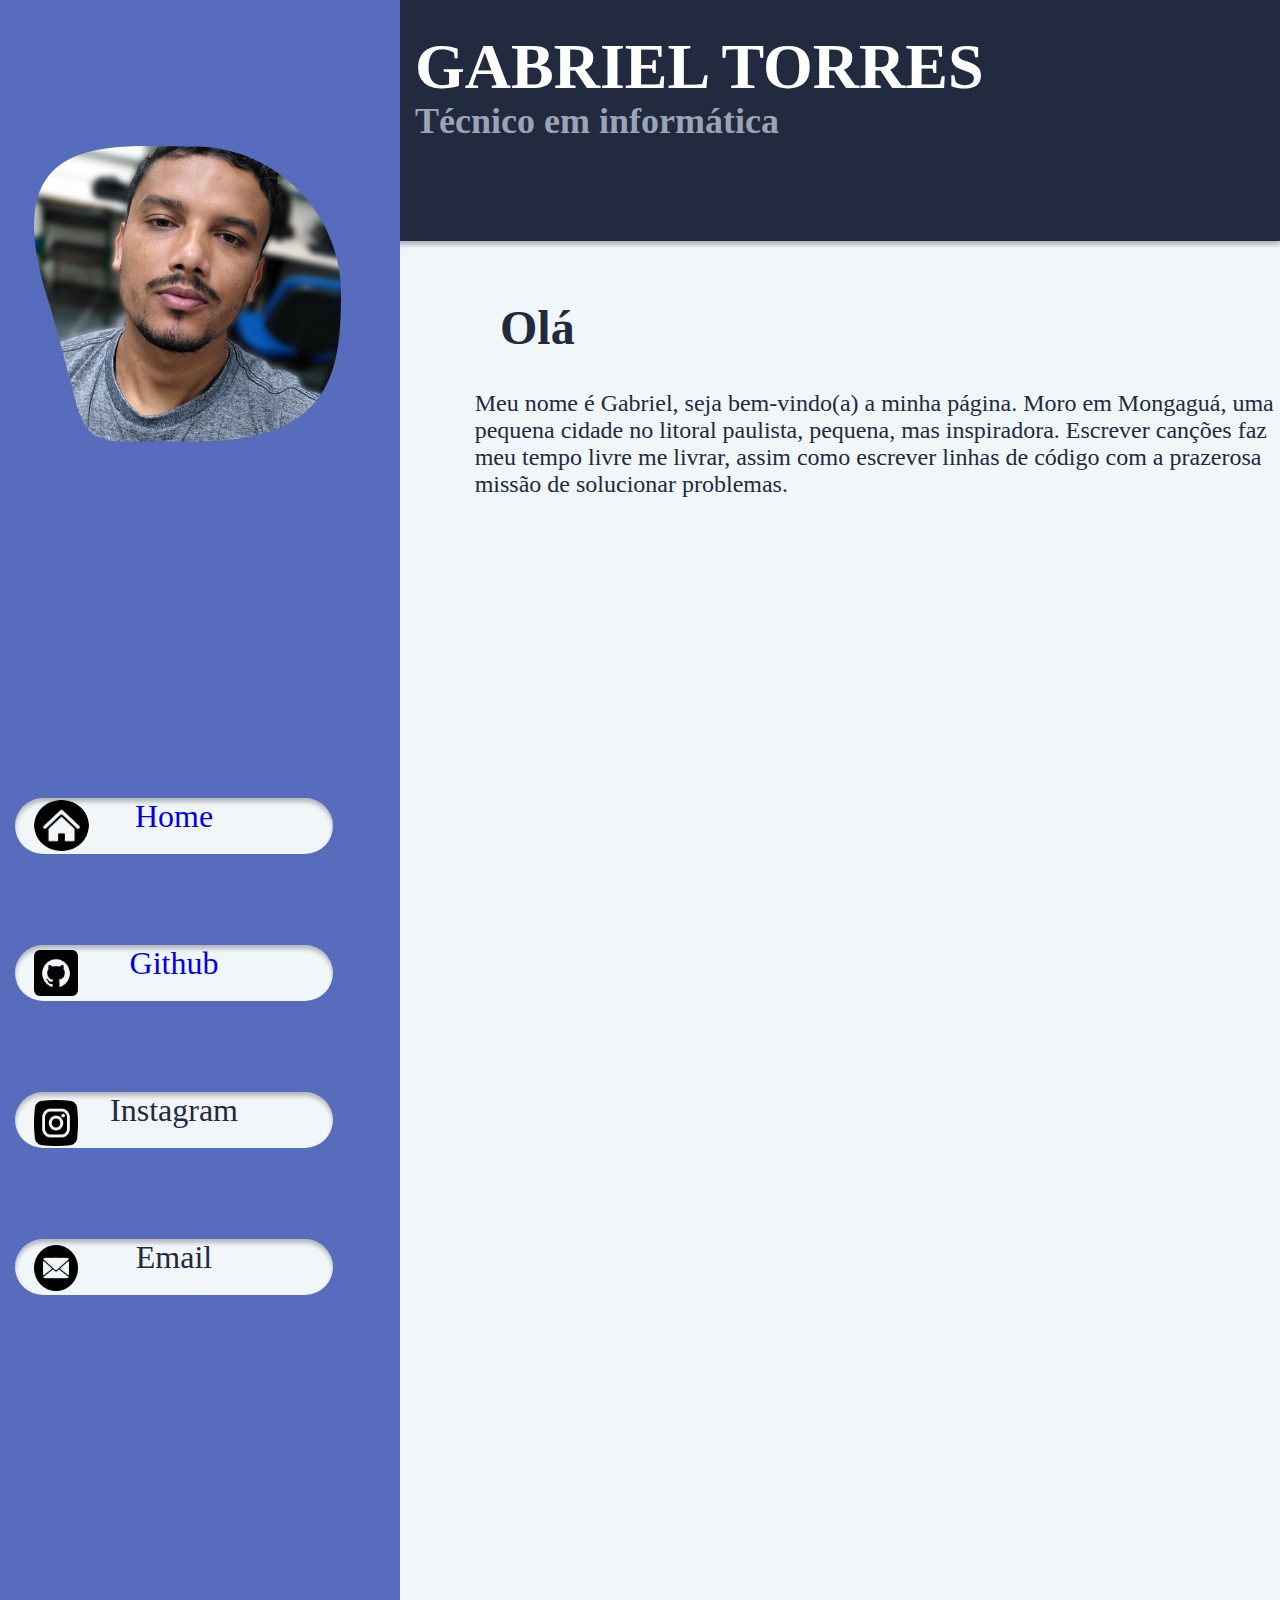
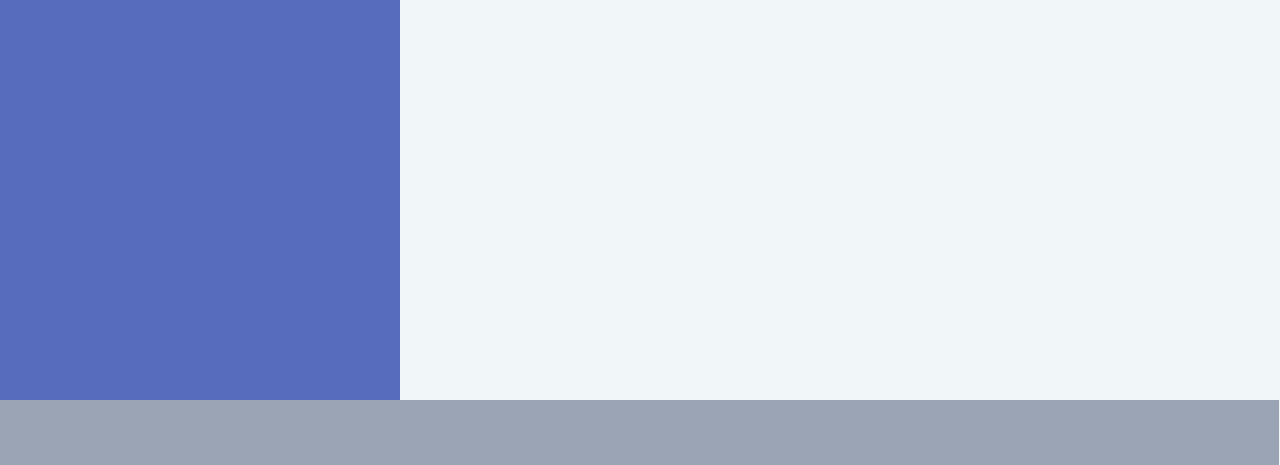
<file: gabriel.html>
<!DOCTYPE html>
<html lang="pt-br">
<head>
    <meta charset="UTF-8">
    <meta http-equiv="X-UA-Compatible" content="IE=edge">
    <meta name="viewport" content="width=device-width, initial-scale=1.0">
    <link href="https://cdn.jsdelivr.net/npm/bootstrap@5.3.0/dist/css/bootstrap.min.css" rel="stylesheet" integrity="sha384-9ndCyUaIbzAi2FUVXJi0CjmCapSmO7SnpJef0486qhLnuZ2cdeRhO02iuK6FUUVM" crossorigin="anonymous">
    <script src="https://cdn.jsdelivr.net/npm/bootstrap@5.3.0/dist/js/bootstrap.bundle.min.js" integrity="sha384-geWF76RCwLtnZ8qwWowPQNguL3RmwHVBC9FhGdlKrxdiJJigb/j/68SIy3Te4Bkz" crossorigin="anonymous"></script>
    <link rel="stylesheet" href="style.css">
    <title>Gabriel</title>
</head>
<body>
    <div class="nav">
        <h1>GABRIEL TORRES</h1>
        <h2>Técnico em informática</h2>
    </div>
    <div class="left"></div>
    <div class="rodape"></div>
    <img src="Ellipse 1.png" class="img" alt="Imagem Gabriel">
    <div class="container">
    <div class="container"></div>
    <a href="index.html">
        <div class="retangulo-home">Home</div>
    </a>
    <a href="https://github.com/GabrielTorresPires">
        <div class="retangulo-github">Github</div>
    </a>
    <div class="retangulo-instagram">Instagram</div>
    <div class="retangulo-email">Email</div>
    </div>
    <img src="casa.png" class="casa" alt="imagem home">
    <img src="github.png" class="github" alt="imagem github">
    <img src="instagram.png" class="instagram" alt="imagem instagram">
    <img src="o-email.png" class="email" alt="imagem instagram">
    <h3>Olá</h3>
    <p> Meu nome é Gabriel, seja bem-vindo(a) a minha página.
        Moro em Mongaguá, uma pequena cidade no litoral paulista,
        pequena, mas inspiradora.
        Escrever canções faz meu tempo livre me livrar, assim como
        escrever linhas de código com a prazerosa missão de 
        solucionar problemas.
    </p>
    <!-- <div class="container-2">
    <img src="automartizar.png" class="automartizar" alt="logo automartizar">
    <img src="churrasco.PNG" class="churrasco" alt="churrasco">
    <img src="tvshow.PNG" class="tvshow" alt="tvshow">
    </div> -->

    



    
    
</body>
</html>
</file>
<file: style.css>
body{
    max-width: 100%;
    display: flex;
    margin: 0;
    padding: 0;
    background: #F1F6F9;
}

.nav{
    position: absolute;
    width: 100%;
    height: 241px;
    left: 0px;
    top: 0px;
    background: #212A3E;
    box-shadow: 0px 4px 4px rgba(0, 0, 0, 0.25);
}
.tex1{
    position: absolute;
    width: 600px;
    height: 77px;
    left: 365px;
    top: 82px;
    font-family: 'Inter';
    font-style: normal;
    font-weight: 400;
    font-size: 64px;
    line-height: 77px;
    color: #FFFFFF;
}
.tex2{
    position: absolute;
    width: 396px;
    height: 44px;
    left: 365px;
    top: 159px;
    font-family: 'Inter';
    font-style: normal;
    font-weight: 400;
    font-size: 36px;
    line-height: 44px;
    /* identical to box height */
    color: #9BA4B5;
}

.left{
    position: absolute;
    width: 400px;
    height: 2000px;
    background: #576CBC;
}
img{
    position: absolute;
    width: 307px;
    height: 296px;
    left: 34px;
    top: 146px;
}
.container{
    position: absolute;
    margin-left: 15px;
    color: #212A3E;
    text-shadow: 0px 4px 4px 0px rgba(0, 0, 0, 0.25);
    font-size: 32px;
    font-family: Inter;
    text-align: center;
}
.retangulo-home{
    position: absolute;
    width: 318px;
    height: 56px;
    top: 798px;
    background: #F1F6F9;
    box-shadow: inset 0px 4px 4px rgba(0, 0, 0, 0.25);
    border-radius: 272px;    
}
.retangulo-github{
    position: absolute;
    width: 318px;
    height: 56px;
    top: 945px;
    background: #F1F6F9;
    box-shadow: inset 0px 4px 4px rgba(0, 0, 0, 0.25);
    border-radius: 272px;    
}
.retangulo-instagram{
    position: absolute;
    width: 318px;
    height: 56px;
    top: 1092px;
    background: #F1F6F9;
    box-shadow: inset 0px 4px 4px rgba(0, 0, 0, 0.25);
    border-radius: 272px;    
}
.retangulo-email{
    position: absolute;
    width: 318px;
    height: 56px;
    top: 1239px;
    background: #F1F6F9;
    box-shadow: inset 0px 4px 4px rgba(0, 0, 0, 0.25);
    border-radius: 272px;    
}
.casa{
    width: 55px;
    height: 51px;
    flex-shrink: 0;
    border-radius: 40px;
    top: 800px;
    margin-right: 500px;
}
.github{
    width: 44px;
    height: 46px;
    flex-shrink: 0;
    top: 950px;
}
.instagram{
    width: 44px;
    height: 46px;
    flex-shrink: 0;
    top: 1100px;
}
.email{
    width: 44px;
    height: 46px;
    flex-shrink: 0;
    top: 1245px;
}
.rodape{
    position: absolute;
    width: 100%;
    height: 65px;
    left: -1px;
    top: 2000px;
    background: #9BA4B5; 
}
h1{
    position: absolute;
    color: #FFF;
    font-size: 64px;
    font-family: Inter;
    margin-left: 415px;
    margin-top: 30px; 
}
h2{
    position: absolute;
    color: #9BA4B5;
    font-size: 36px;
    font-family: Inter;
    margin-left: 415px;
    margin-top: 100px; 
}
h3{
    display: flex;
    position: relative;
    color: #212A3E;
    font-size: 48px;
    font-family: Inter;
    margin-left: 500px;
    margin-top: 300px; 
}
p{
    display: flex;
    position: relative;
    color: #212A3E;
    font-size: 24px;
    font-family: Inter;
    font-weight: 300;
    margin-left: -100px;
    margin-top: 390px; 
}
</file>
